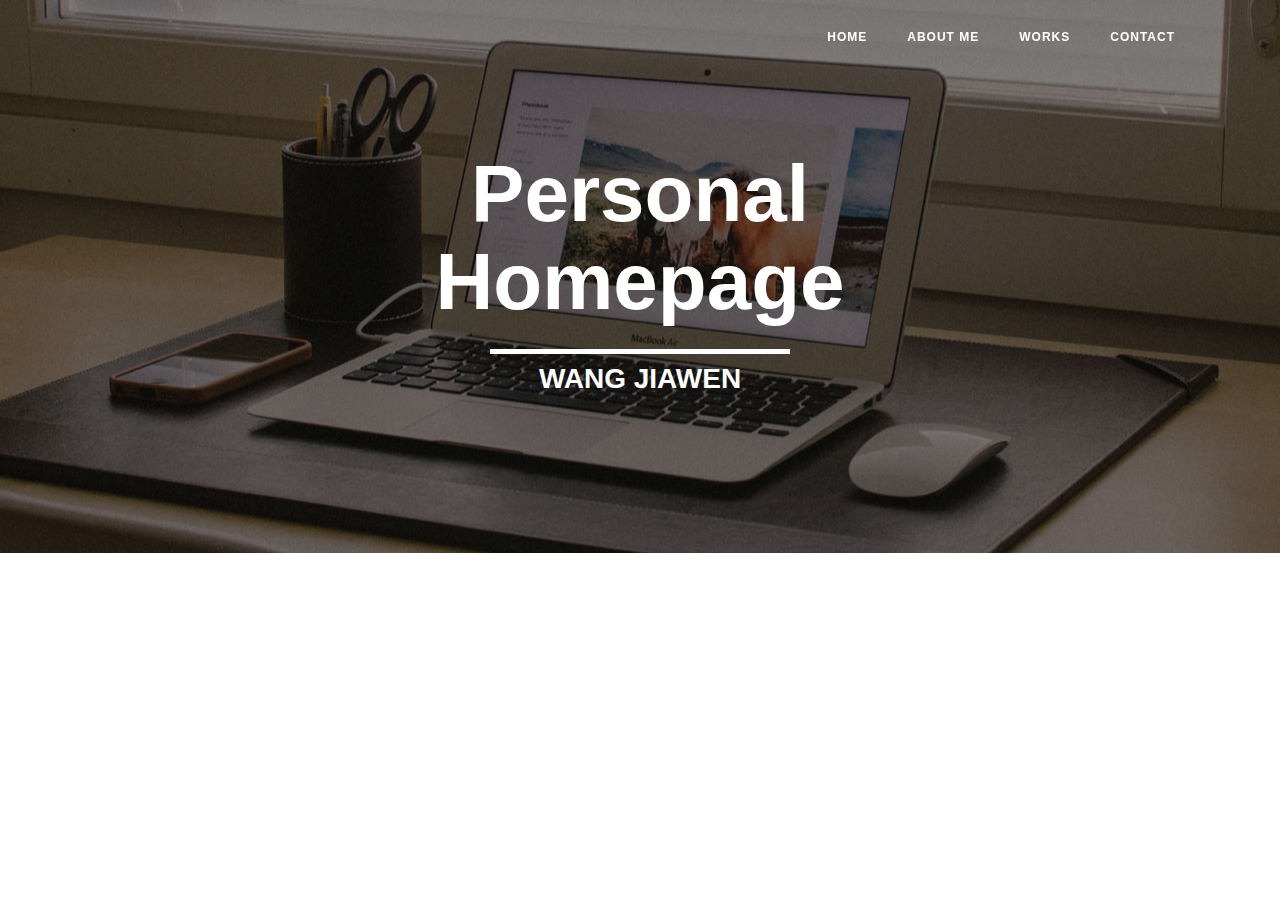
<file: index.html>
<!DOCTYPE html>
<html>

<head>

    <title>HOMEPAGE</title>

    <link href="css/bootstrap.css" rel="stylesheet">
    <link href="css/clean-blog.min.css" rel="stylesheet">

</head>

<body>
    <nav class="navbar fixed-top navbar-toggleable-md navbar-light" id="mainNav">
        <div class="container">
        
           
            <div class="collapse navbar-collapse" id="navbarResponsive">
                <ul class="navbar-nav ml-auto">
                    <li class="nav-item">
                        <a class="nav-link page-scroll" href="index.html">Home</a>
                    </li>
                    <li class="nav-item">
                        <a class="nav-link page-scroll" href="about me.html">About Me</a>
                    </li>
                    <li class="nav-item">
                        <a class="nav-link page-scroll" href="works.html">Works</a>
                    </li>
                    <li class="nav-item">
                        <a class="nav-link page-scroll" href="contact.html">Contact</a>
                    </li>
                </ul>
            </div>
        </div>
    </nav>

    <header class="intro-header" style="background-image: url('img/home-bg.jpg')" >
        <div class="container">
            <div class="row">
                <div class="col-lg-8 offset-lg-2 col-md-10 offset-md-1">
                    <div class="site-heading">
                        <h1>Personal Homepage</h1>
                        <img src="img/1.jpg" width="300" height="5">
                        <h3>WANG JIAWEN</h3>
        
                    </div>
                </div>
            </div>
        </div>
    </header>

  

</body>

</html>
</file>
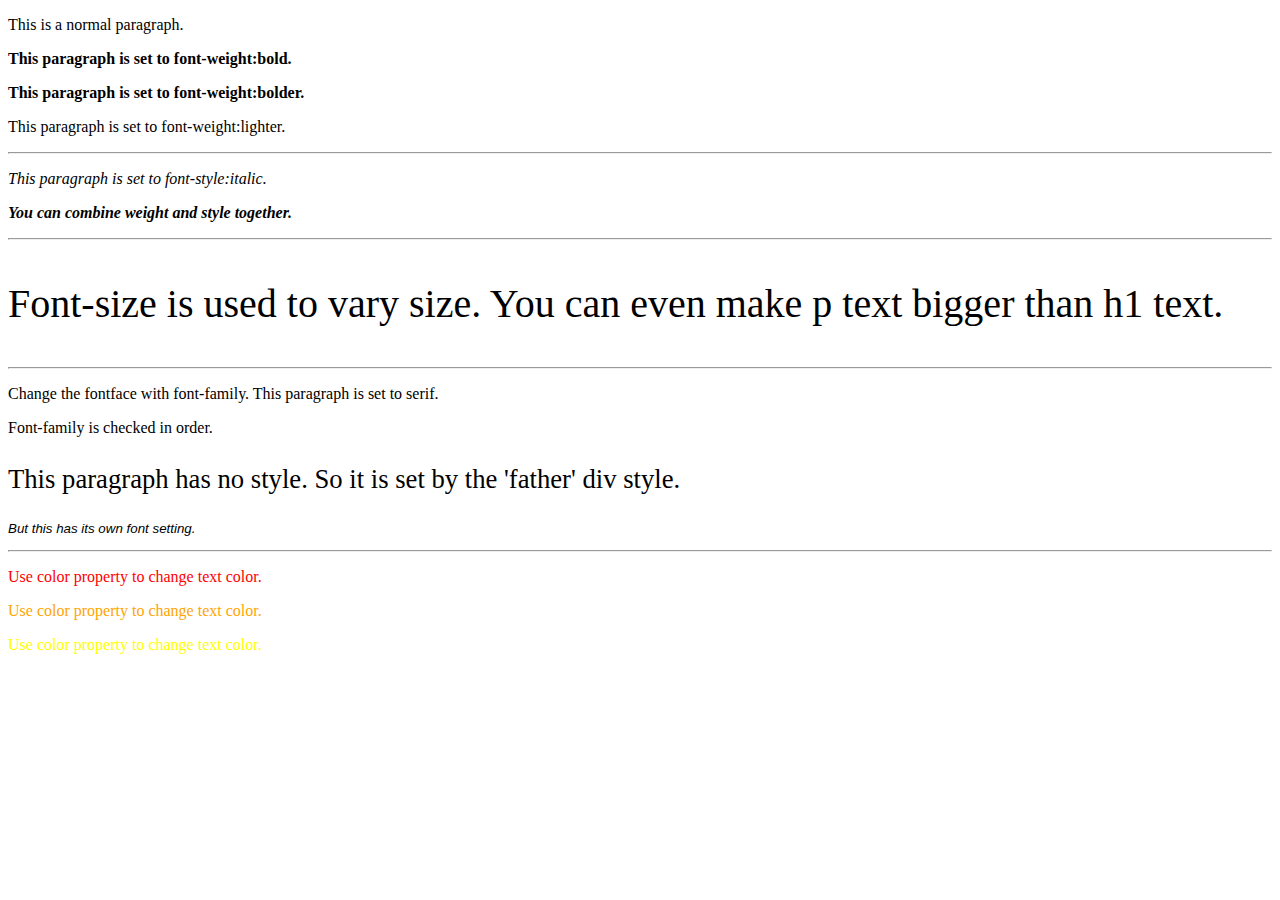
<file: 2-4 font_style.html>
<!DOCTYPE html>
<html>
<head>
	<title>Font style</title>
</head>
<body>
	<p>This is a normal paragraph.</p>
	<p style="font-weight: bold;">This paragraph is set to font-weight:bold.</p>
	<p style="font-weight: bolder;">This paragraph is set to font-weight:bolder.</p>
	<p style="font-weight: lighter;">This paragraph is set to font-weight:lighter.</p>
	<hr/>

	<p style="font-style: italic;">This paragraph is set to font-style:italic.</p>
	<p style="font-style: italic; font-weight: bold;">You can combine weight and style together.</p>
	<hr/>

	<p style="font-size: 30pt;">Font-size is used to vary size. You can even make  p text bigger than h1 text.</p>
	<hr/>

	<p style="font-family: serif;">Change the fontface with font-family. This paragraph is set to serif.</p>
	<p style="font-family: 'times new roman', arial, 'halvetica', sans-serif;">Font-family is checked in order.</p>
	<div style="font-family: serif; font-size: 20pt;">
		<p>This paragraph has no style. So it is set by the 'father' div style.</p>
		<p style="font-family: arial; font-size: 10pt; font-style: italic;">But this has its own font setting.</p>
	</div>
	<hr/>

	<p style="color: red;">Use color property to change text color.</p>
	<p style="color: orange;">Use color property to change text color.</p>
	<p style="color: yellow;">Use color property to change text color.</p>
</body>
</html>
</file>
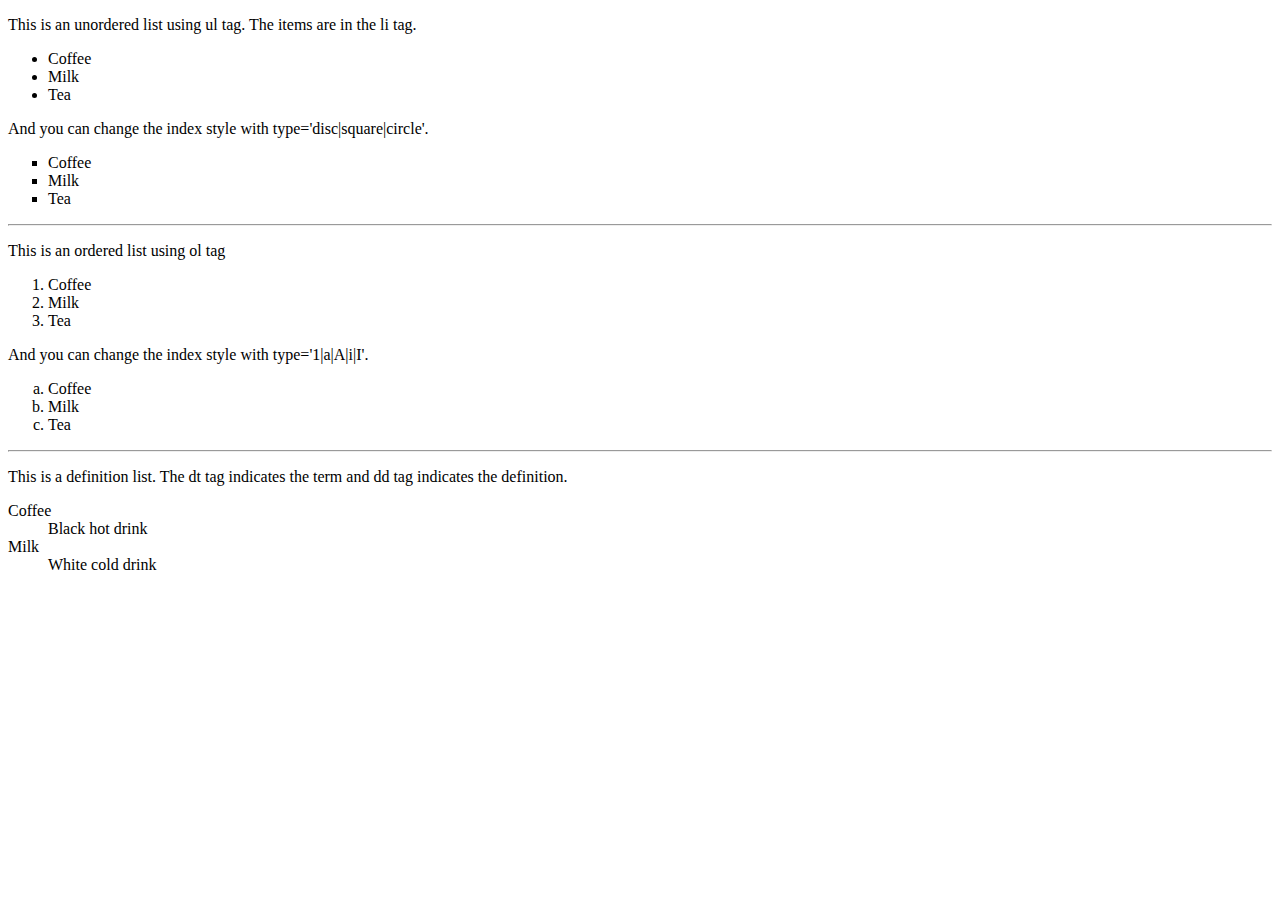
<file: 2-6 list.html>
<!DOCTYPE html>
<html>
<head>
	<title>List</title>
</head>
<body>
	<div>
		<p>This is an unordered list using ul tag. The items are in the li tag.</p>
		<ul>
			<li>Coffee</li>
			<li>Milk</li>
			<li>Tea</li>
		</ul>
		<p>And you can change the index style with type='disc|square|circle'.</p>
		<ul type="square">
			<li>Coffee</li>
			<li>Milk</li>
			<li>Tea</li>
		</ul>
	</div>
	<hr/>

	<div>
		<p>This is an ordered list using ol tag</p>
		<ol>
			<li>Coffee</li>
			<li>Milk</li>
			<li>Tea</li>
		</ol>
		<p>And you can change the index style with type='1|a|A|i|I'.</p>
		<ol type="a">
			<li>Coffee</li>
			<li>Milk</li>
			<li>Tea</li>
		</ol>
	</div>
	<hr/>

	<div>
		<p>This is a definition list. The dt tag indicates the term and dd tag indicates the definition.</p>
		<dl>
			<dt>Coffee</dt>
  			<dd>Black hot drink</dd>
  			<dt>Milk</dt>
  			<dd>White cold drink</dd>
		</dl>
	</div>
	
</body>
</html>
</file>
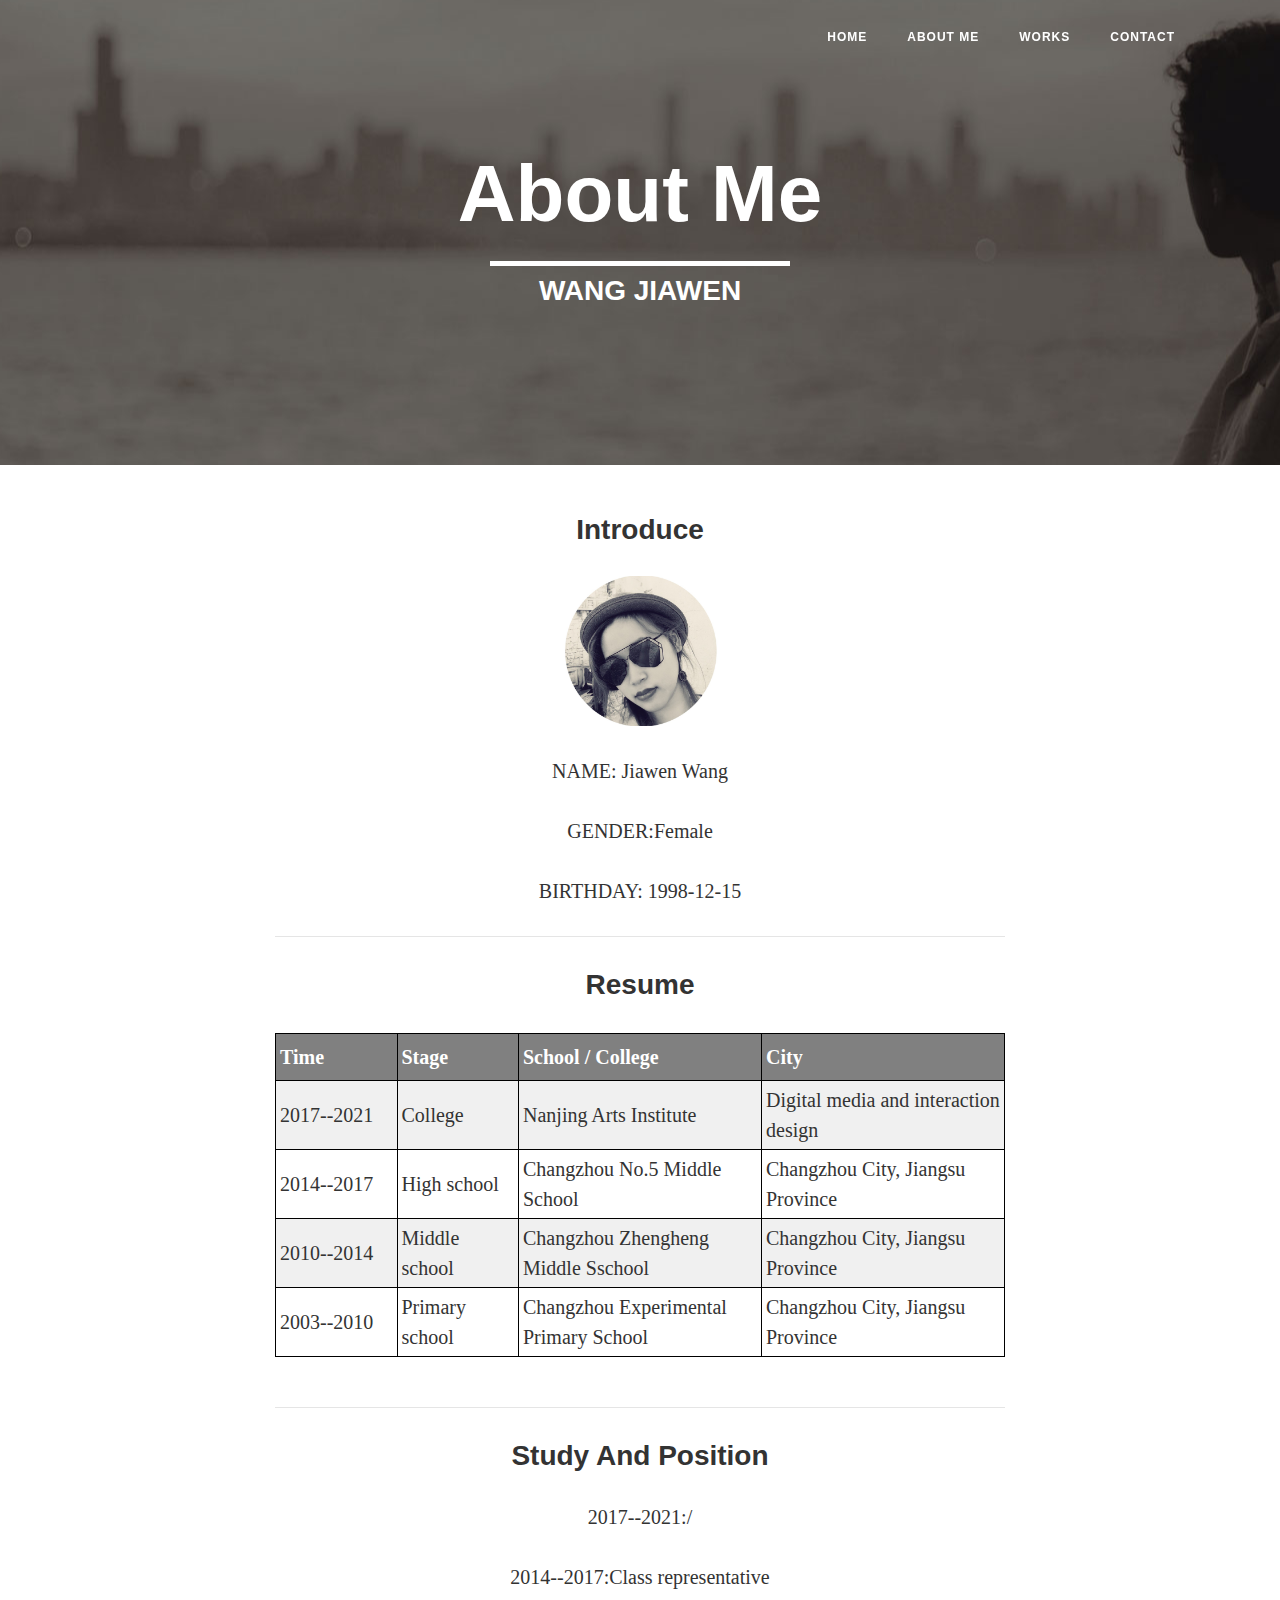
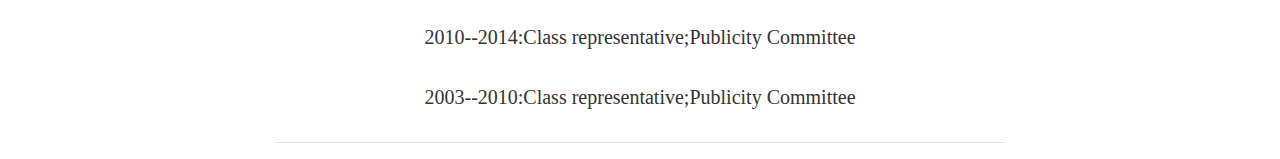
<file: about me.html>
<!DOCTYPE html>
<html>

<head>
    <title>ABOUT ME</title>

    <link href="css/bootstrap.css" rel="stylesheet">
    <link href="css/clean-blog.min.css" rel="stylesheet">
    <style type="text/css">
       
        table, th, td{
            border:1px solid black; 
            border-collapse: collapse;
            padding: 3pt;
        }
        th{
            background-color: gray;
            color: white;
            height: 35pt;
        }
        td{
            height: 25pt;
        }
        tr.even{
            background-color: rgb(240,240,240);
        }
        tr.uncertain{
            text-align: right;
            color: #ff0000;
            border: 3px solid #ff0000;
            vertical-align: baseline;
        }

    </style>
</head>

<body>
    <nav class="navbar fixed-top navbar-toggleable-md navbar-light" id="mainNav">
        <div class="container">
           
           
            <div class="collapse navbar-collapse" id="navbarResponsive">
                <ul class="navbar-nav ml-auto">
                    <li class="nav-item">
                        <a class="nav-link page-scroll" href="index.html">Home</a>
                    </li>
                    <li class="nav-item">
                        <a class="nav-link page-scroll" href="about me.html">About Me</a>
                    </li>
                    <li class="nav-item">
                        <a class="nav-link page-scroll" href="works.html">Works</a>
                    </li>
                    <li class="nav-item">
                        <a class="nav-link page-scroll" href="contact.html">Contact</a>
                    </li>
                </ul>
            </div>
        </div>
    </nav>

    <header class="intro-header" style="background-image: url('img/about-bg.jpg')" >
        <div class="container">
            <div class="row">
                <div class="col-lg-8 offset-lg-2 col-md-10 offset-md-1">
                    <div class="site-heading">
                        <h1>About Me</h1>
                        <img src="img/1.jpg" width="300" height="5">
                        <h3>WANG JIAWEN</h3>
        
                    </div>
                </div>
            </div>
        </div>
    </header>
    <div class="container">
        <div class="row">
            <div class="col-lg-8 offset-lg-2 col-md-10 offset-md-1">
                
                    <h3 style="text-align:center">Introduce</h3>
                    <p style="text-align:center"><img height="150" src="./img/2.jpg"></p>
                    <p style="text-align:center">NAME: Jiawen Wang</p> 
                    <p style="text-align:center">GENDER:Female
                    </p> 
                    <p style="text-align:center">BIRTHDAY: 1998-12-15 </p>

                    <hr> 
                    <hr style="opacity: 0">
                    <h3 style="text-align:center">Resume</h3>
                    <hr style="opacity: 0">
                    <table style="width:100%;">
    <tbody><tr>
            <th style="width: 15%;">Time</th>
            <th style="width:15%;">Stage</th>
            <th style="width:30%;">School / College</th>
            <th style="width:30%;">City</th>
        </tr>
        <tr class='even'>
            <td>2017--2021</td>
            <td>College</td>
            <td>Nanjing Arts Institute</td>
            <td>Digital media and interaction design</td>
        </tr>
        <tr>
            <td>2014--2017</td>
            <td>High school</td>
            <td>Changzhou No.5 Middle School</td>
            <td>Changzhou City, Jiangsu Province</td>
        </tr>
        <tr class='even'>
            <td>2010--2014</td>
            <td>Middle school</td>
            <td>Changzhou Zhengheng Middle Sschool</td>
            <td>Changzhou City, Jiangsu Province</td>
        </tr>
        <tr>
            <td>2003--2010</td>
            <td>Primary school</td>
            <td>Changzhou Experimental Primary School</td>
            <td>Changzhou City, Jiangsu Province</td>
        </tr>
    </tbody></table>
    <hr style="opacity: 0">
    <hr style="opacity: 0">
    <hr>
    <hr style="opacity: 0">
    <h3 style="text-align:center">Study And Position</h3>
    <p style="text-align:center">2017--2021:/</p>
    <p style="text-align:center">2014--2017:Class representative</p>
    <p style="text-align:center"> 2010--2014:Class representative;Publicity Committee</p>
    <p style="text-align:center"> 2003--2010:Class representative;Publicity Committee</p>

    <hr>
            </div>
        </div>
    </div>


  

</body>

</html>
</file>
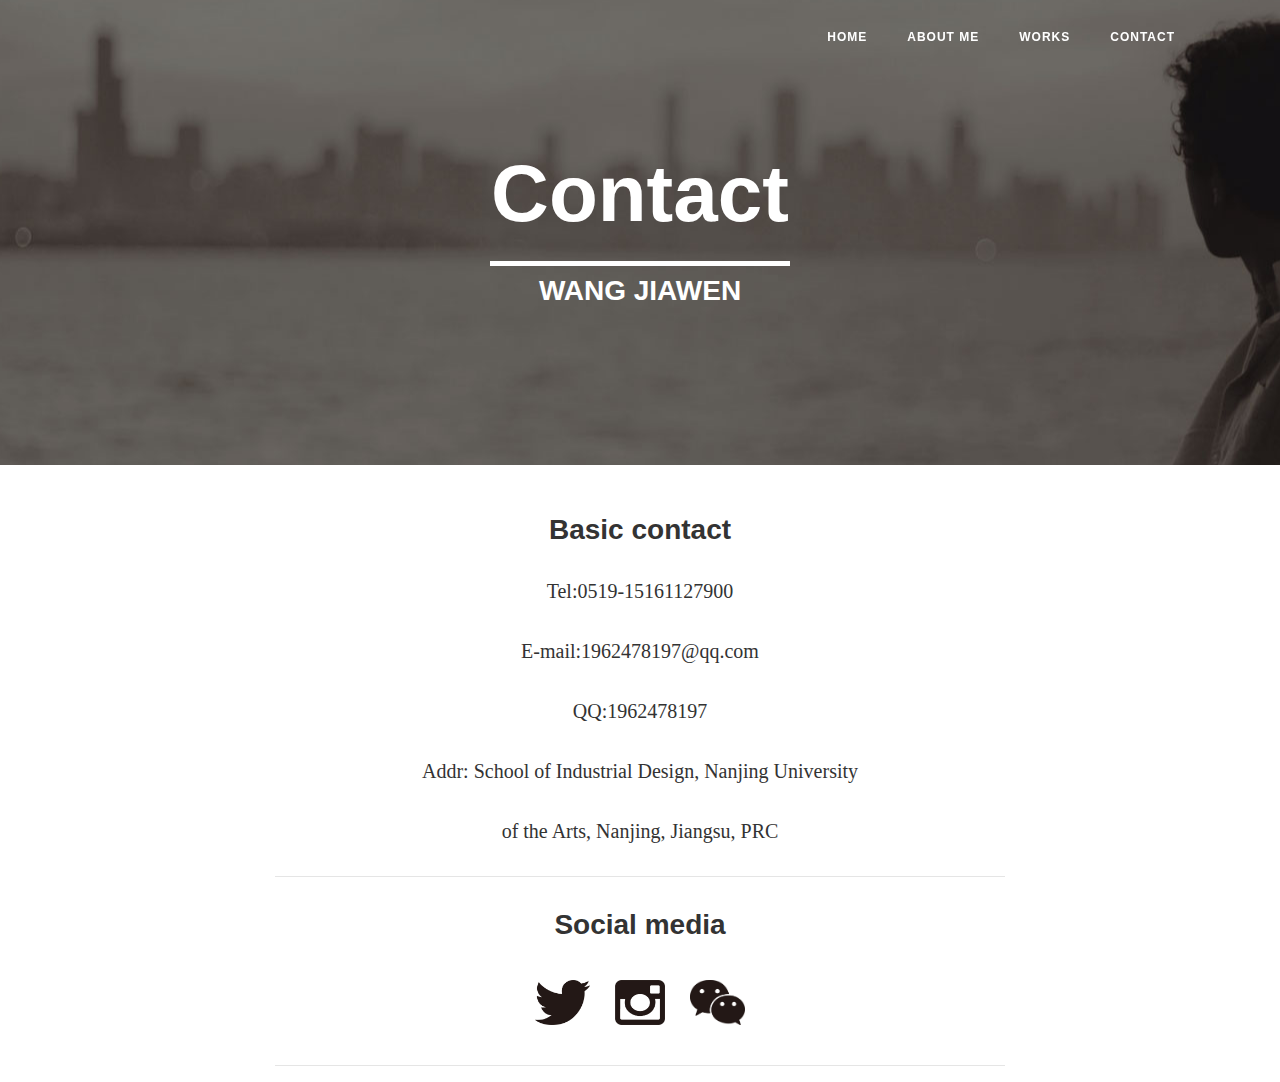
<file: contact.html>
<!DOCTYPE html>
<html>

<head>

    <title>CONTACT</title>

    <link href="css/bootstrap.css" rel="stylesheet">
    <link href="css/clean-blog.min.css" rel="stylesheet">
    <style type="text/css">
        img{margin: 10px

        }
        </style>

</head>

<body>
    <nav class="navbar fixed-top navbar-toggleable-md navbar-light" id="mainNav">
        <div class="container"> 
            <div class="collapse navbar-collapse" id="navbarResponsive">
                <ul class="navbar-nav ml-auto">
                    <li class="nav-item">
                        <a class="nav-link page-scroll" href="index.html">Home</a>
                    </li>
                    <li class="nav-item">
                        <a class="nav-link page-scroll" href="about me.html">About Me</a>
                    </li>
                    <li class="nav-item">
                        <a class="nav-link page-scroll" href="works.html">Works</a>
                    </li>
                    <li class="nav-item">
                        <a class="nav-link page-scroll" href="contact.html">Contact</a>
                    </li>
                </ul>
            </div>
        </div>
    </nav>

    <header class="intro-header" style="background-image: url('img/about-bg.jpg')" >
        <div class="container">
            <div class="row">
                <div class="col-lg-8 offset-lg-2 col-md-10 offset-md-1">
                    <div class="site-heading">
                        <h1>Contact</h1>
                        <img src="img/1.jpg" width="300" height="5">
                        <h3>WANG JIAWEN</h3>
        
                    </div>
                </div>
            </div>
        </div>
    </header>
    <div class="container">
        <div class="row">
            <div class="col-lg-8 offset-lg-2 col-md-10 offset-md-1">
                
<h3 style="text-align:center">Basic contact</h3>
<p style="text-align:center">Tel:0519-15161127900</p>
    <p style="text-align:center">E-mail:1962478197@qq.com</p>
    <p style="text-align:center"> QQ:1962478197</p>
    <p style="text-align:center"> Addr: School of Industrial Design, Nanjing University </p>
    <p style="text-align:center">of the Arts, Nanjing, Jiangsu, PRC</p>
    <hr>
    <hr style="opacity: 0">
   <h3 style="text-align:center">Social media</h3> 
     <p style="text-align:center"><img src="img/3.jpg" width="55" height="45">
    <img src="img/4.jpg" width="50" height="45">
    <img src="img/5.jpg" width="55" height="45"></p>
    <hr>
            </div>
        </div>
    </div>
   


  

</body>

</html>
</file>
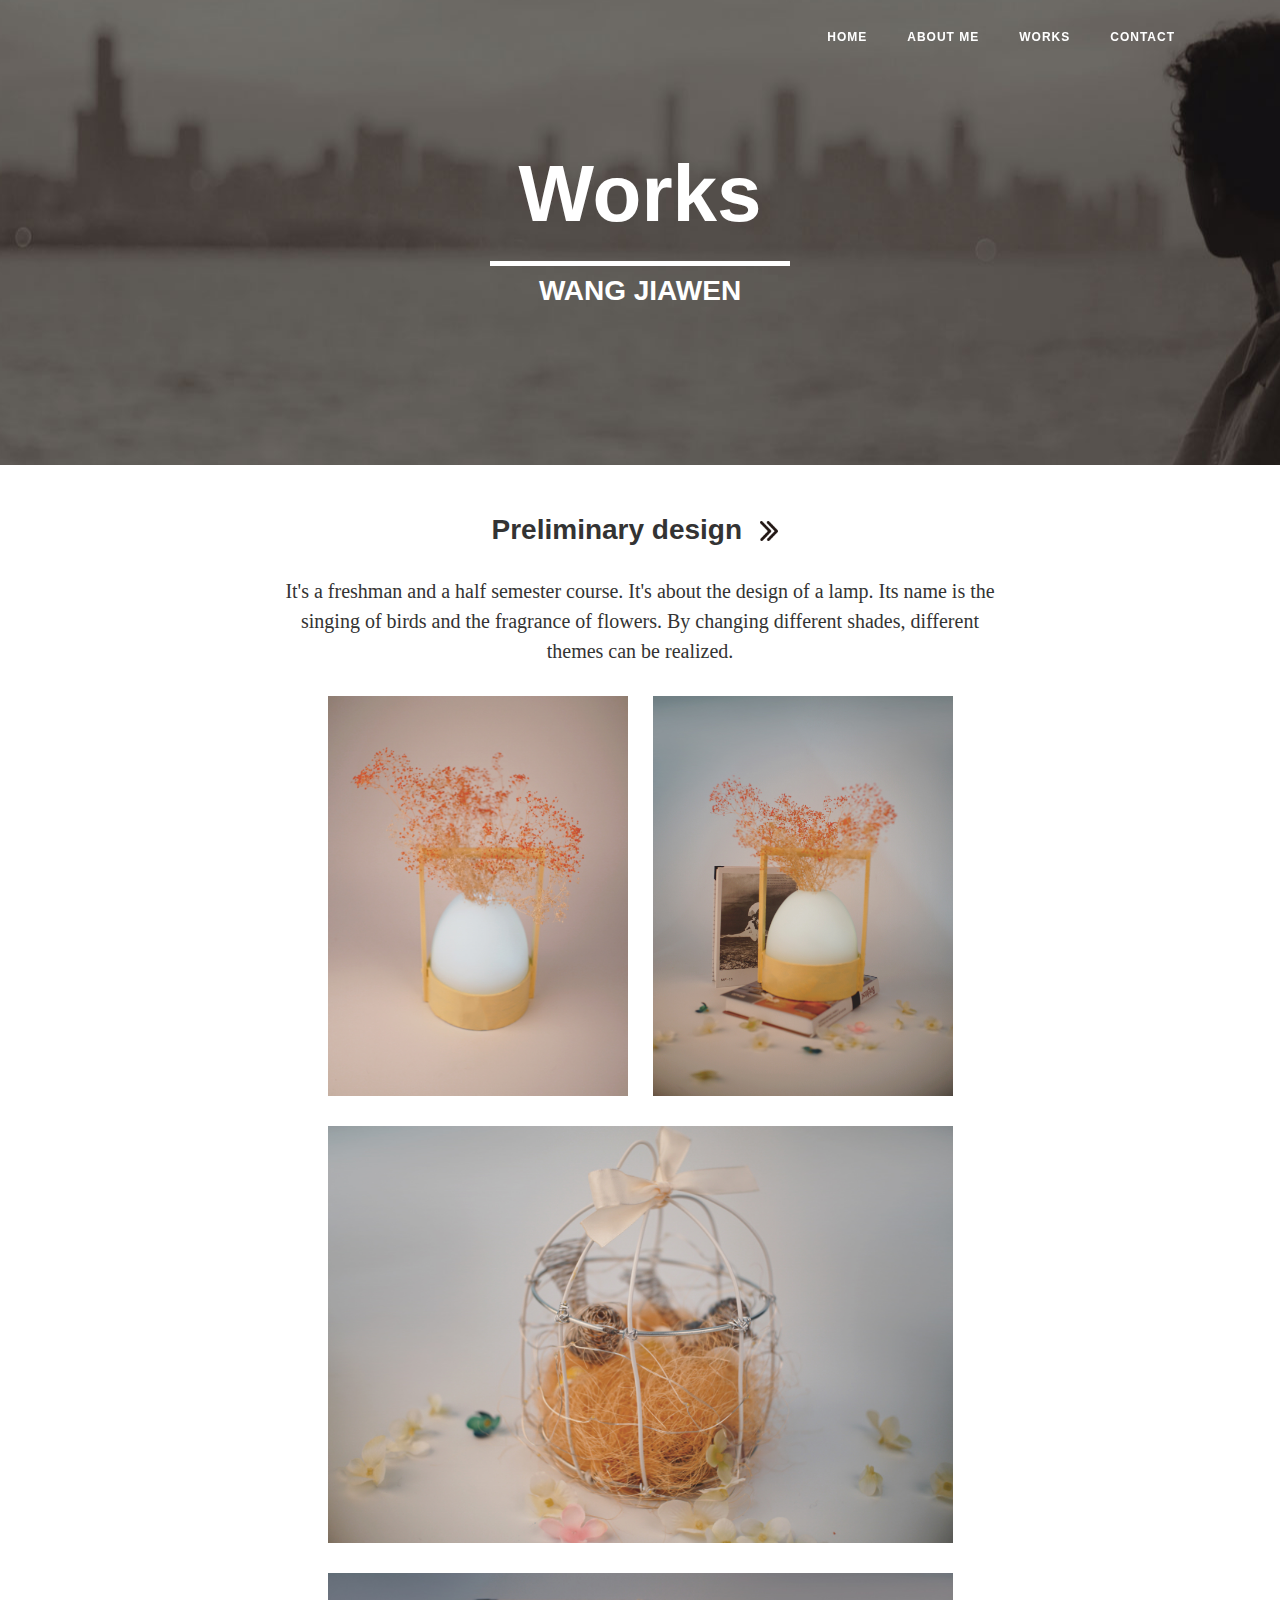
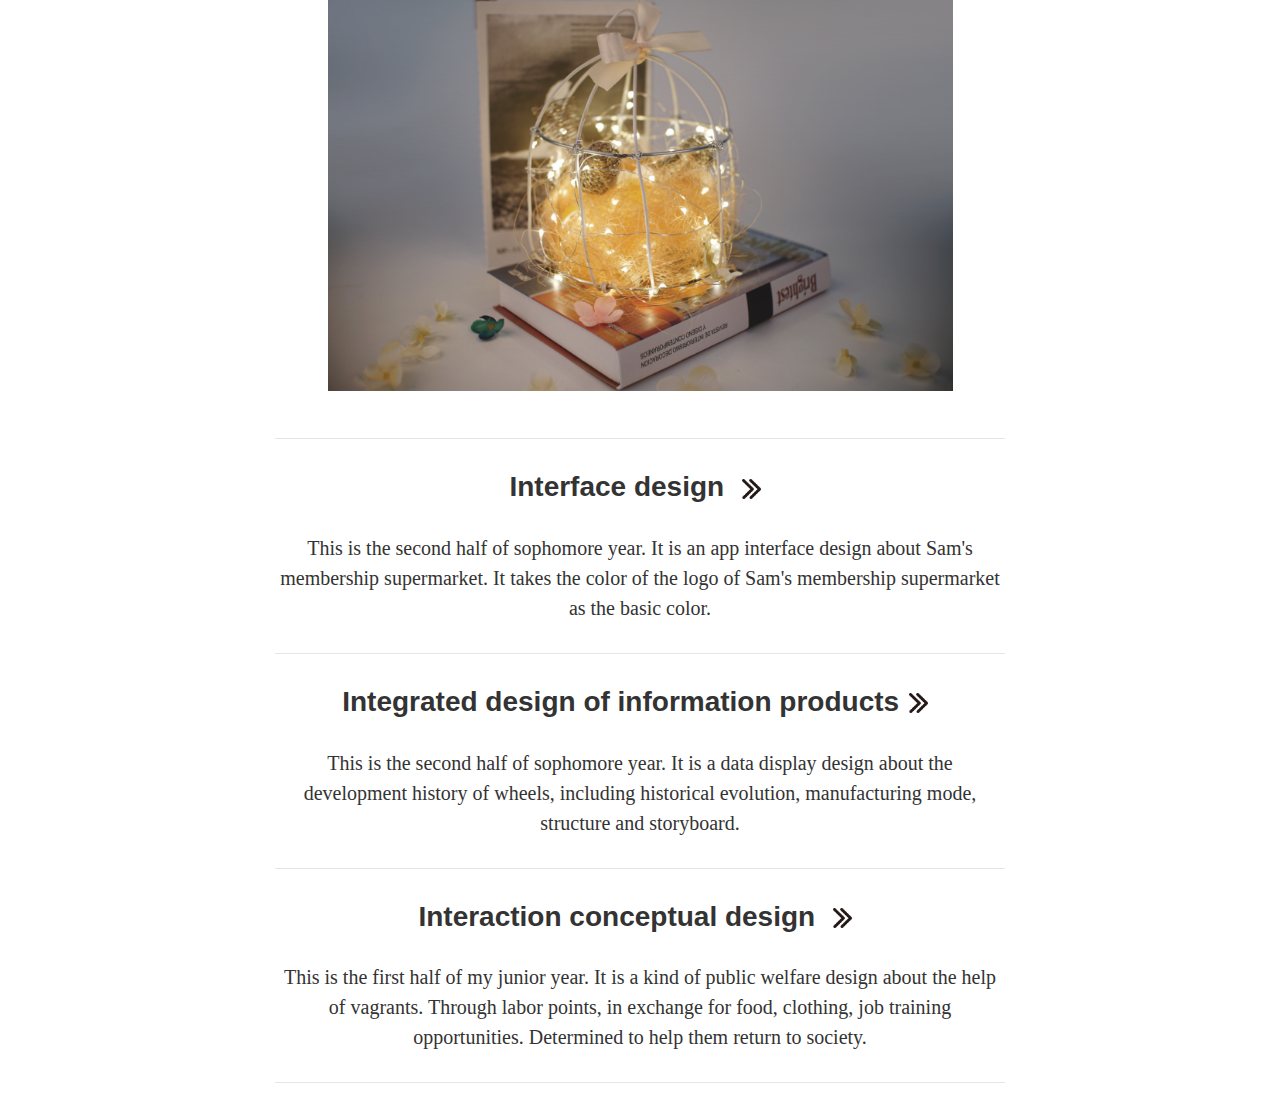
<file: works.html>
<!DOCTYPE html>
<html>

<head>

    <title>WORKS</title>

    <link href="css/bootstrap.css" rel="stylesheet">
    <link href="css/clean-blog.min.css" rel="stylesheet">
    <style type="text/css">
        img{margin:0 10px

        }
        </style>

</head>

<body>
    <nav class="navbar fixed-top navbar-toggleable-md navbar-light" id="mainNav">
        <div class="container">
           
           
            <div class="collapse navbar-collapse" id="navbarResponsive">
                <ul class="navbar-nav ml-auto">
                    <li class="nav-item">
                        <a class="nav-link page-scroll" href="index.html">Home</a>
                    </li>
                    <li class="nav-item">
                        <a class="nav-link page-scroll" href="about me.html">About Me</a>
                    </li>
                    <li class="nav-item">
                        <a class="nav-link page-scroll" href="works.html">Works</a>
                    </li>
                    <li class="nav-item">
                        <a class="nav-link page-scroll" href="contact.html">Contact</a>
                    </li>
                </ul>
            </div>
        </div>
    </nav>

    <header class="intro-header" style="background-image: url('img/about-bg.jpg')" >
        <div class="container">
            <div class="row">
                <div class="col-lg-8 offset-lg-2 col-md-10 offset-md-1">
                    <div class="site-heading">
                        <h1>Works</h1>
                        <img src="img/1.jpg" width="300" height="5">
                        <h3>WANG JIAWEN</h3>
        
                    </div>
                </div>
            </div>
        </div>
    </header>
    <div class="container">
        <div class="row">
            <div class="col-lg-8 offset-lg-2 col-md-10 offset-md-1">
                <div id="Preliminary design" class="index_contener" style="display: block;"> 
                 <h3 style="text-align:center"><a href="./works.html">Preliminary design <img height="20" src="./img/1.png"></a></h3>
                </div>

                 <p style="text-align:center">It's a freshman and a half semester course. It's about the design of a lamp. Its name is the singing of birds and the fragrance of flowers. By changing different shades, different themes can be realized.</p>
                 <p style="text-align:center"><img height="400" width="300" src="./img/13.jpg">
                 <img height="400" width="300" src="./img/6.jpg"></p>
                 <p style="text-align:center"><img width="625" src="./img/12.jpg"></p>
                <p style="text-align:center"><img width="625" src="./img/7.jpg"></p>
                <hr style="opacity: 0">
                <hr>
                <hr style="opacity: 0">

                <div id="Interface design" class="index_contener" style="display: block;"> 
                  <h3 style="text-align:center"><a href="./works1.html">Interface design <img height="20" src="./img/2.png"></a></h3>
                 <p style="text-align:center">This is the second half of sophomore year. It is an app interface design about Sam's membership supermarket. It takes the color of the logo of Sam's membership supermarket as the basic color.</p>  
                 <hr>
                 <hr style="opacity: 0">

                  <div id="Integrated design of information products" class="index_contener" style="display: block;">
                 <h3 style="text-align:center"><a href="./works2.html">Integrated design of information products<img height="20" src="./img/3.png"></a></h3>
                 <p style="text-align:center">This is the second half of sophomore year. It is a data display design about the development history of wheels, including historical evolution, manufacturing mode, structure and storyboard.</p>  
                 <hr>
                 <hr style="opacity: 0">

                 <div id="IInteraction conceptual design" class="index_contener" style="display: block;">
                  <h3 style="text-align:center"><a href="./works3.html">Interaction conceptual design <img height="20" src="./img/4.png"></a></h3>
                  <p style="text-align:center">This is the first half of my junior year. It is a kind of public welfare design about the help of vagrants. Through labor points, in exchange for food, clothing, job training opportunities. Determined to help them return to society.</p>
                  <hr>

            </div>
        </div>
    </div>


  

</body>

</html>
</file>
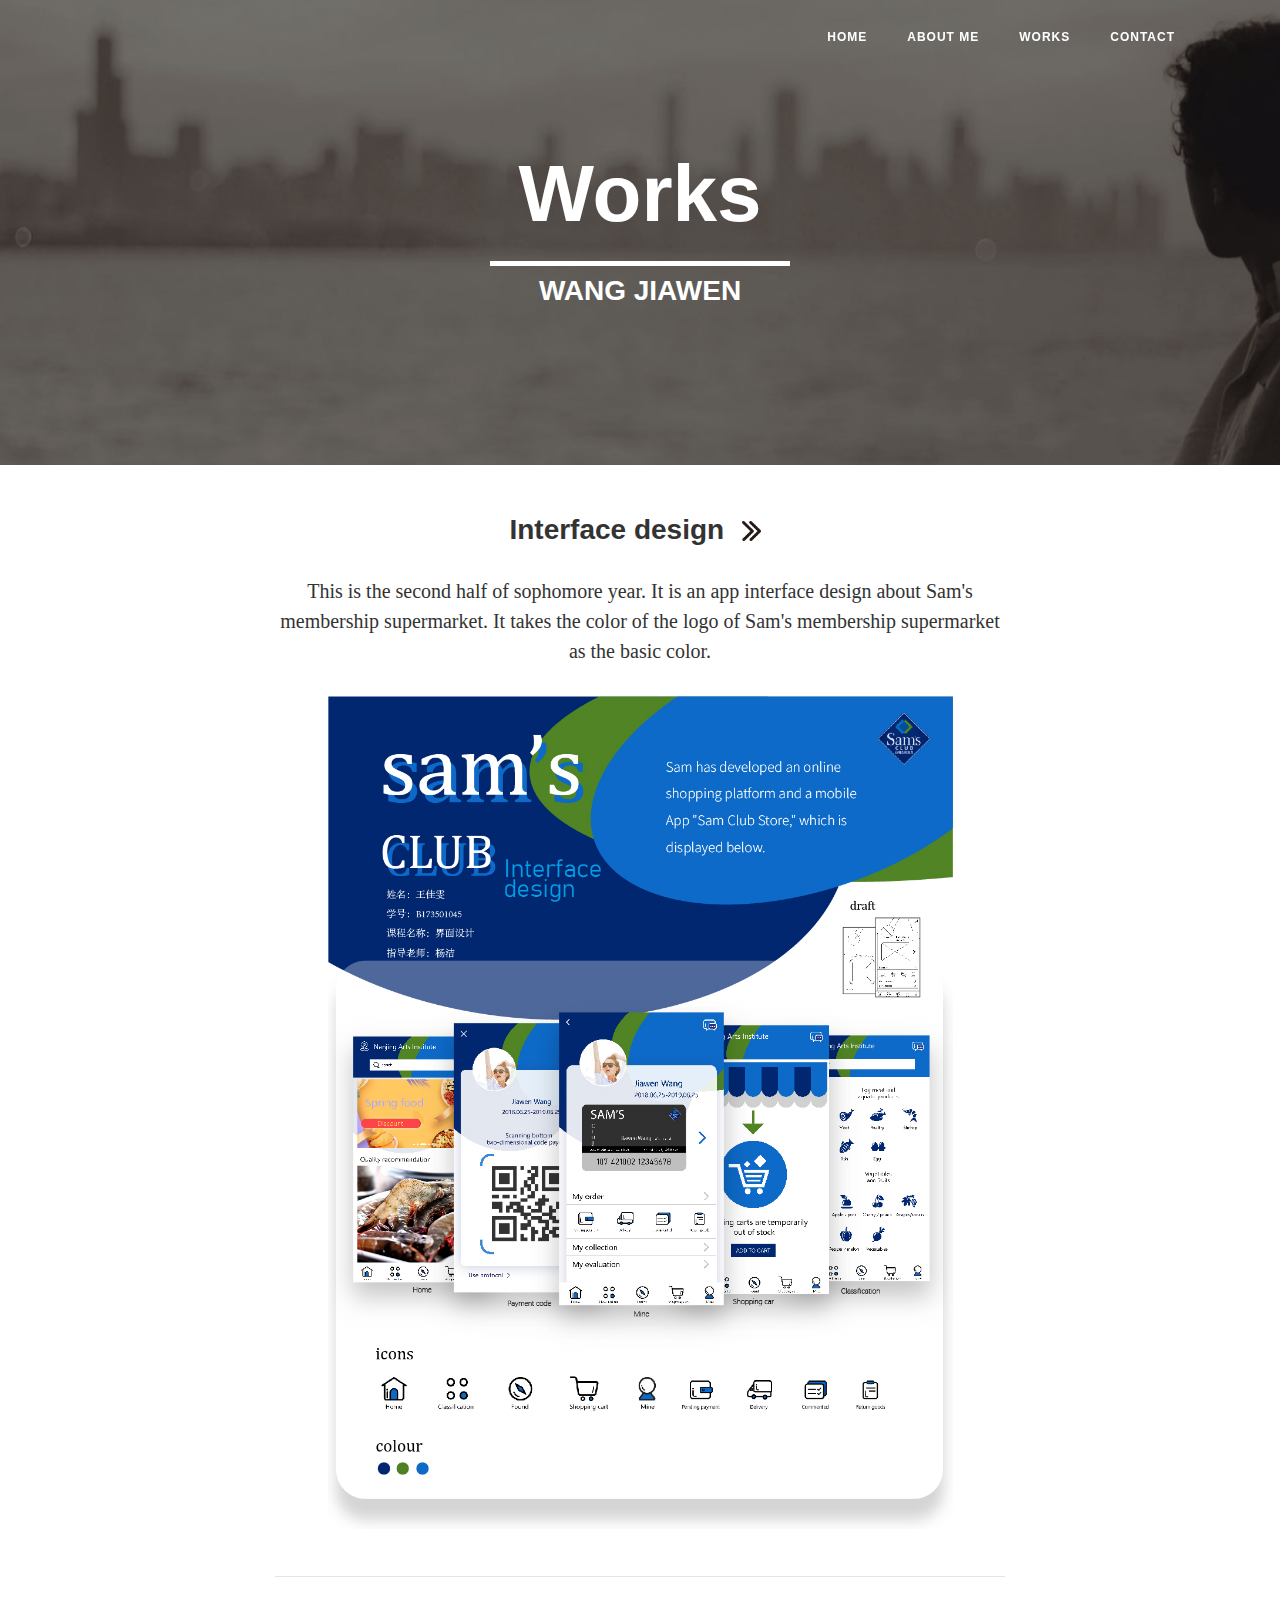
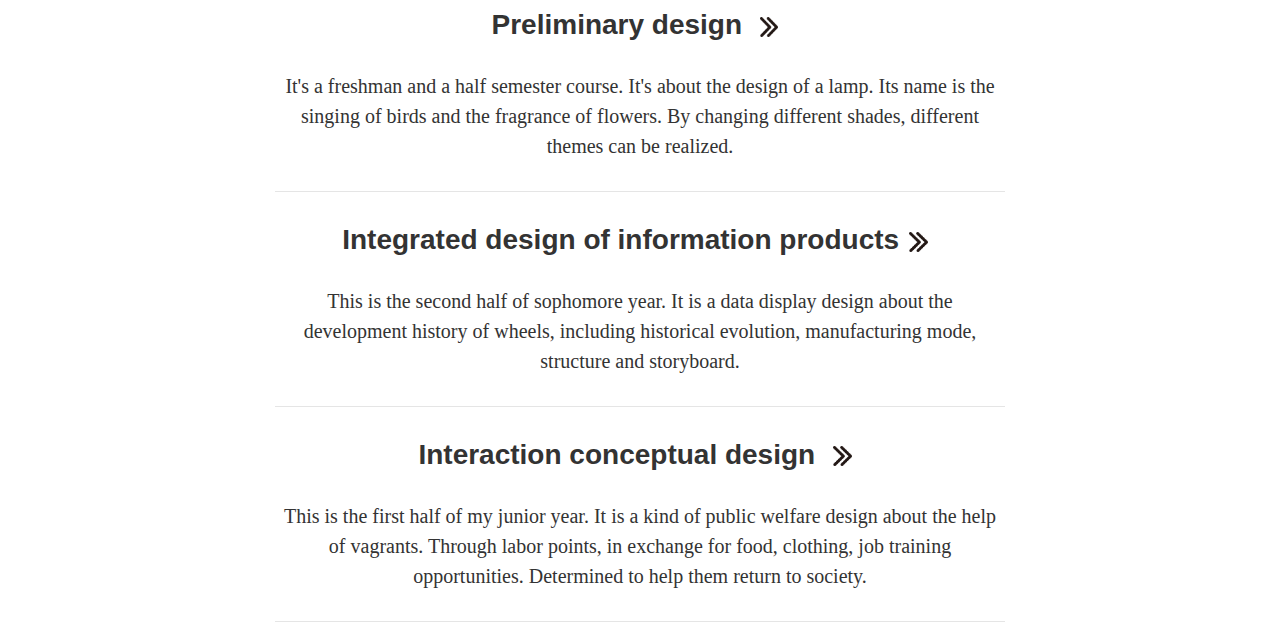
<file: works1.html>
<!DOCTYPE html>
<html>

<head>

    <title>WORKS</title>

    <link href="css/bootstrap.css" rel="stylesheet">
    <link href="css/clean-blog.min.css" rel="stylesheet">
    <style type="text/css">
        img{margin:0 10px

        }
        </style>

</head>

<body>
    <nav class="navbar fixed-top navbar-toggleable-md navbar-light" id="mainNav">
        <div class="container">
           
           
            <div class="collapse navbar-collapse" id="navbarResponsive">
                <ul class="navbar-nav ml-auto">
                    <li class="nav-item">
                        <a class="nav-link page-scroll" href="index.html">Home</a>
                    </li>
                    <li class="nav-item">
                        <a class="nav-link page-scroll" href="about me.html">About Me</a>
                    </li>
                    <li class="nav-item">
                        <a class="nav-link page-scroll" href="works.html">Works</a>
                    </li>
                    <li class="nav-item">
                        <a class="nav-link page-scroll" href="contact.html">Contact</a>
                    </li>
                </ul>
            </div>
        </div>
    </nav>

    <header class="intro-header" style="background-image: url('img/about-bg.jpg')" >
        <div class="container">
            <div class="row">
                <div class="col-lg-8 offset-lg-2 col-md-10 offset-md-1">
                    <div class="site-heading">
                        <h1>Works</h1>
                        <img src="img/1.jpg" width="300" height="5">
                        <h3>WANG JIAWEN</h3>
        
                    </div>
                </div>
            </div>
        </div>
    </header>
    <div class="container">
        <div class="row">
            <div class="col-lg-8 offset-lg-2 col-md-10 offset-md-1">
           

            <div id="Interface design" class="index_contener" style="display: block;"> 
                  <h3 style="text-align:center"><a href="./works1.html">Interface design <img height="20" src="./img/2.png"></a></h3>
                 <p style="text-align:center">This is the second half of sophomore year. It is an app interface design about Sam's membership supermarket. It takes the color of the logo of Sam's membership supermarket as the basic color.</p>       
                 <p style="text-align:center"><img width="625" src="./img/9.jpg"></p>
                <hr style="opacity: 0">
                <hr>
                <hr style="opacity: 0">

                <div id="Preliminary design" class="index_contener" style="display: block;"> 
                 <h3 style="text-align:center"><a href="./works.html">Preliminary design <img height="20" src="./img/1.png"></a></h3>
                </div>

                 <p style="text-align:center">It's a freshman and a half semester course. It's about the design of a lamp. Its name is the singing of birds and the fragrance of flowers. By changing different shades, different themes can be realized.</p>

              
                 <hr>
                 <hr style="opacity: 0">

                   <div id="Integrated design of information products" class="index_contener" style="display: block;">
                 <h3 style="text-align:center"><a href="./works2.html">Integrated design of information products<img height="20" src="./img/3.png"></a></h3>
                 <p style="text-align:center">This is the second half of sophomore year. It is a data display design about the development history of wheels, including historical evolution, manufacturing mode, structure and storyboard.</p> 

                  
                 <hr>
                 <hr style="opacity: 0">

                 <div id="IInteraction conceptual design" class="index_contener" style="display: block;">
                  <h3 style="text-align:center"><a href="./works3.html">Interaction conceptual design <img height="20" src="./img/4.png"></a></h3>
                  <p style="text-align:center">This is the first half of my junior year. It is a kind of public welfare design about the help of vagrants. Through labor points, in exchange for food, clothing, job training opportunities. Determined to help them return to society.</p>
                  <hr>

            </div>
        </div>
    </div>


  

</body>

</html>
</file>
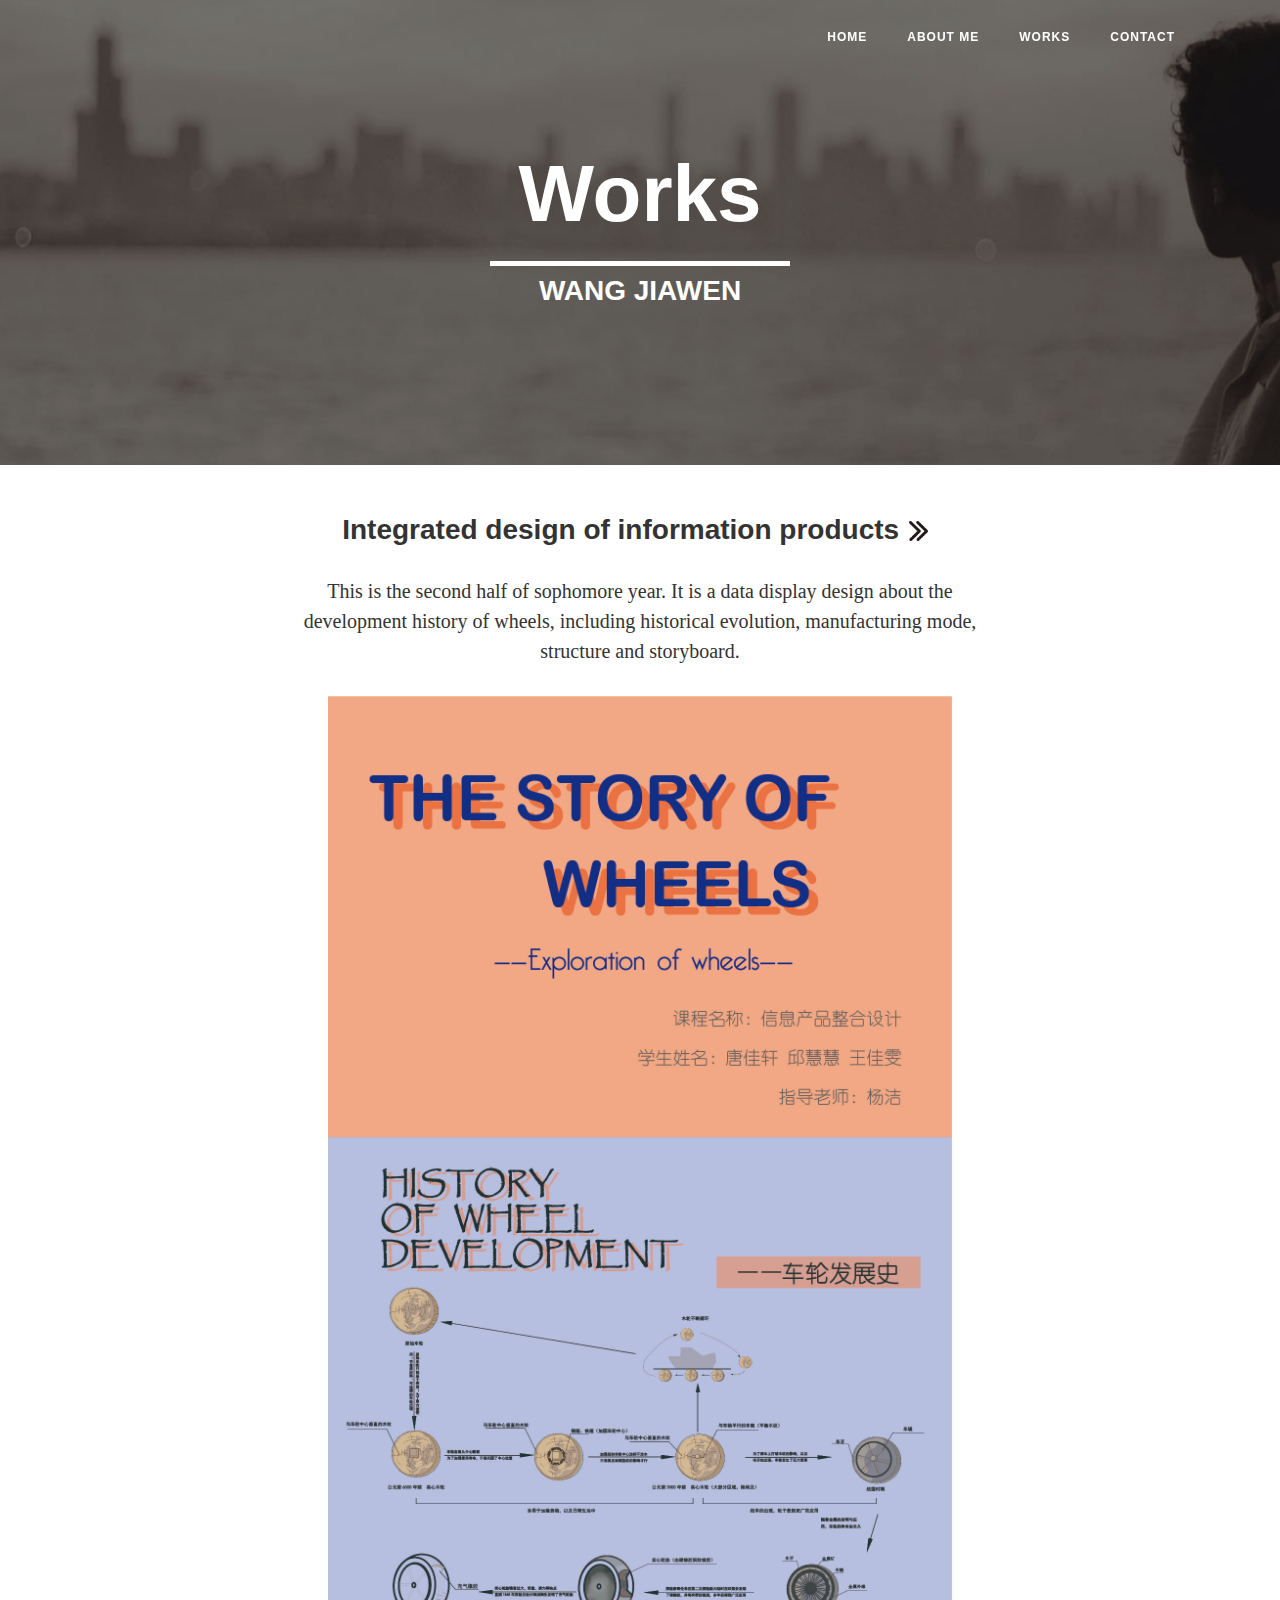
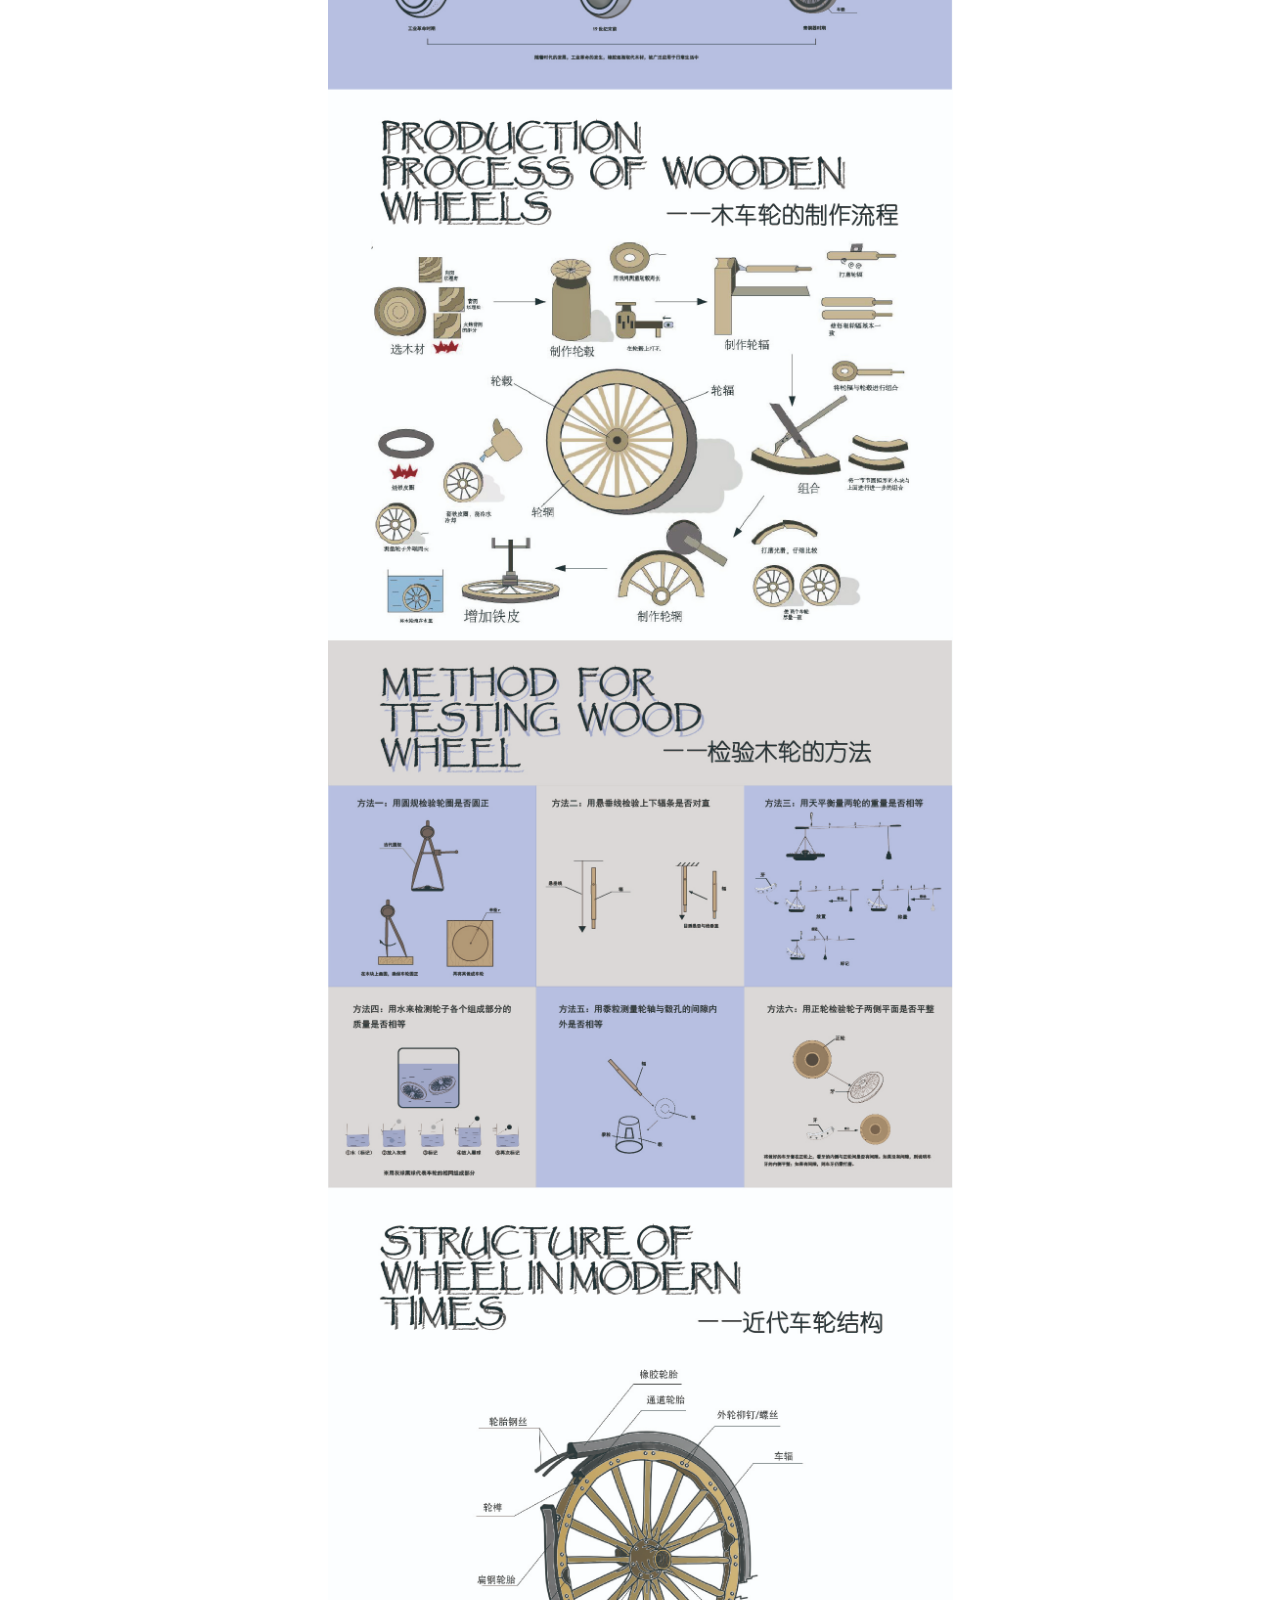
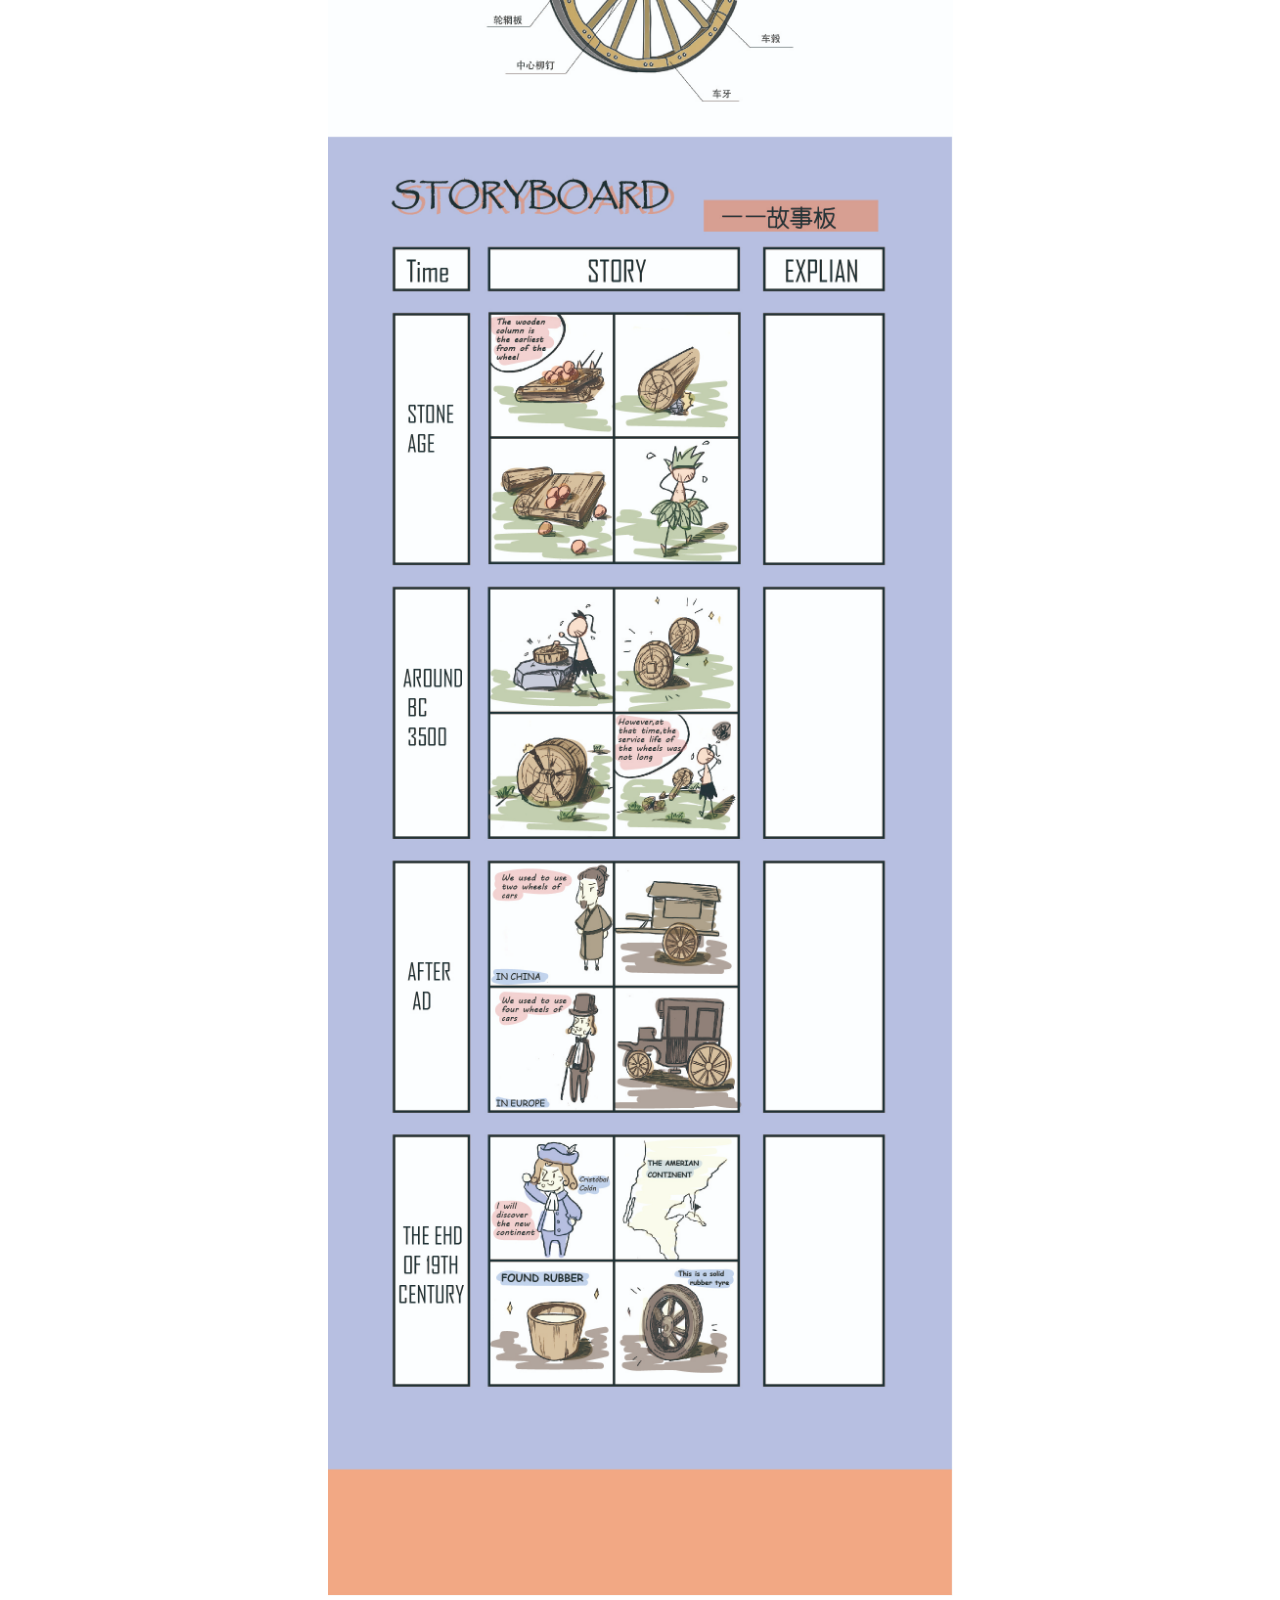
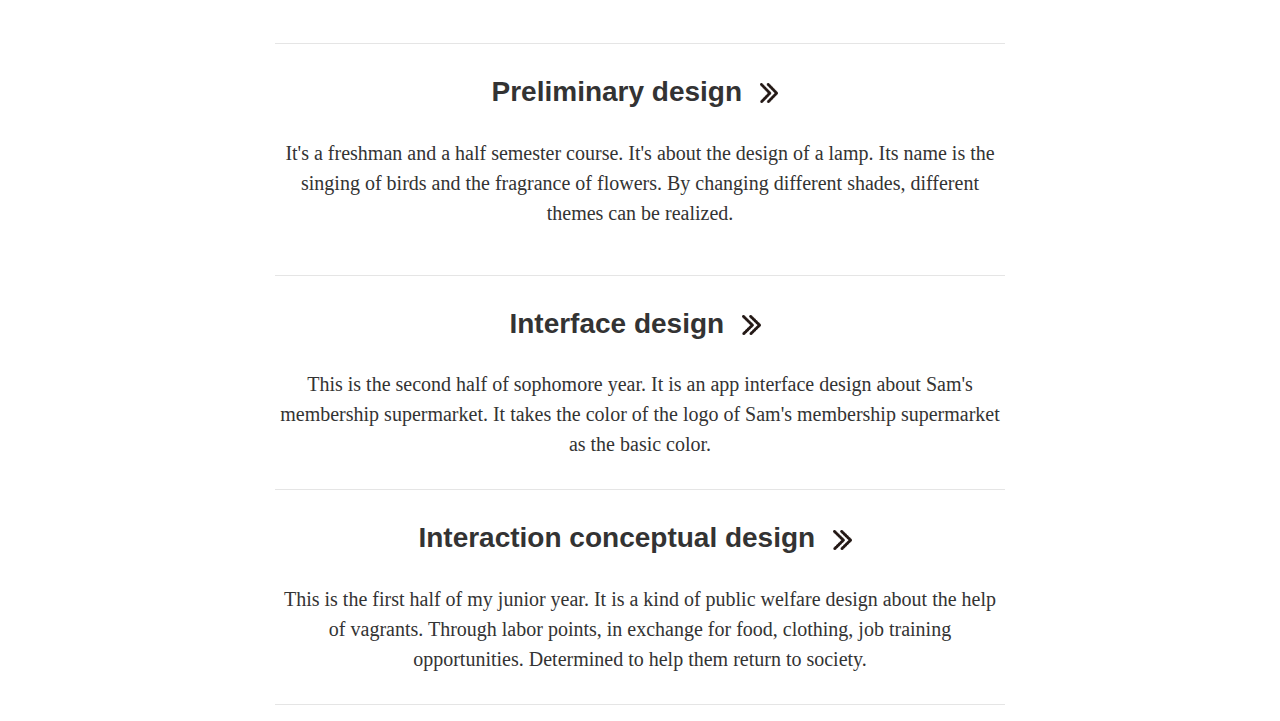
<file: works2.html>
<!DOCTYPE html>
<html>

<head>

    <title>WORKS</title>

    <link href="css/bootstrap.css" rel="stylesheet">
    <link href="css/clean-blog.min.css" rel="stylesheet">
    <style type="text/css">
        img{margin:0 10px

        }
        </style>

</head>

<body>
    <nav class="navbar fixed-top navbar-toggleable-md navbar-light" id="mainNav">
        <div class="container">
           
           
            <div class="collapse navbar-collapse" id="navbarResponsive">
                <ul class="navbar-nav ml-auto">
                    <li class="nav-item">
                        <a class="nav-link page-scroll" href="index.html">Home</a>
                    </li>
                    <li class="nav-item">
                        <a class="nav-link page-scroll" href="about me.html">About Me</a>
                    </li>
                    <li class="nav-item">
                        <a class="nav-link page-scroll" href="works.html">Works</a>
                    </li>
                    <li class="nav-item">
                        <a class="nav-link page-scroll" href="contact.html">Contact</a>
                    </li>
                </ul>
            </div>
        </div>
    </nav>

    <header class="intro-header" style="background-image: url('img/about-bg.jpg')" >
        <div class="container">
            <div class="row">
                <div class="col-lg-8 offset-lg-2 col-md-10 offset-md-1">
                    <div class="site-heading">
                        <h1>Works</h1>
                        <img src="img/1.jpg" width="300" height="5">
                        <h3>WANG JIAWEN</h3>
        
                    </div>
                </div>
            </div>
        </div>
    </header>
    <div class="container">
        <div class="row">
            <div class="col-lg-8 offset-lg-2 col-md-10 offset-md-1">

               <div id="Integrated design of information products" class="index_contener" style="display: block;">
                 <h3 style="text-align:center"><a href="./works2.html">Integrated design of information products<img height="20" src="./img/3.png"></a></h3>
                 <p style="text-align:center">This is the second half of sophomore year. It is a data display design about the development history of wheels, including historical evolution, manufacturing mode, structure and storyboard.</p> 
                 <p style="text-align:center"><img width="625" src="./img/8.jpg"></p> 
                  <hr style="opacity: 0">
                 <hr>
                 <hr style="opacity: 0">
                <div id="Preliminary design" class="index_contener" style="display: block;"> 
                 <h3 style="text-align:center"><a href="./works.html">Preliminary design <img height="20" src="./img/1.png"></a></h3>
                </div>

                 <p style="text-align:center">It's a freshman and a half semester course. It's about the design of a lamp. Its name is the singing of birds and the fragrance of flowers. By changing different shades, different themes can be realized.</p>
                 
                <hr style="opacity: 0">
                <hr>
                <hr style="opacity: 0">

                <div id="Interface design" class="index_contener" style="display: block;"> 
                  <h3 style="text-align:center"><a href="./works1.html">Interface design <img height="20" src="./img/2.png"></a></h3>
                 <p style="text-align:center">This is the second half of sophomore year. It is an app interface design about Sam's membership supermarket. It takes the color of the logo of Sam's membership supermarket as the basic color.</p>  
                 <hr>
                 <hr style="opacity: 0">



                 <div id="Interaction conceptual design" class="index_contener" style="display: block;">
                  <h3 style="text-align:center"><a href="./works3.html">Interaction conceptual design <img height="20" src="./img/4.png"></a></h3>
                  <p style="text-align:center">This is the first half of my junior year. It is a kind of public welfare design about the help of vagrants. Through labor points, in exchange for food, clothing, job training opportunities. Determined to help them return to society.</p>
                  <hr>

            </div>
        </div>
    </div>


  

</body>

</html>
</file>
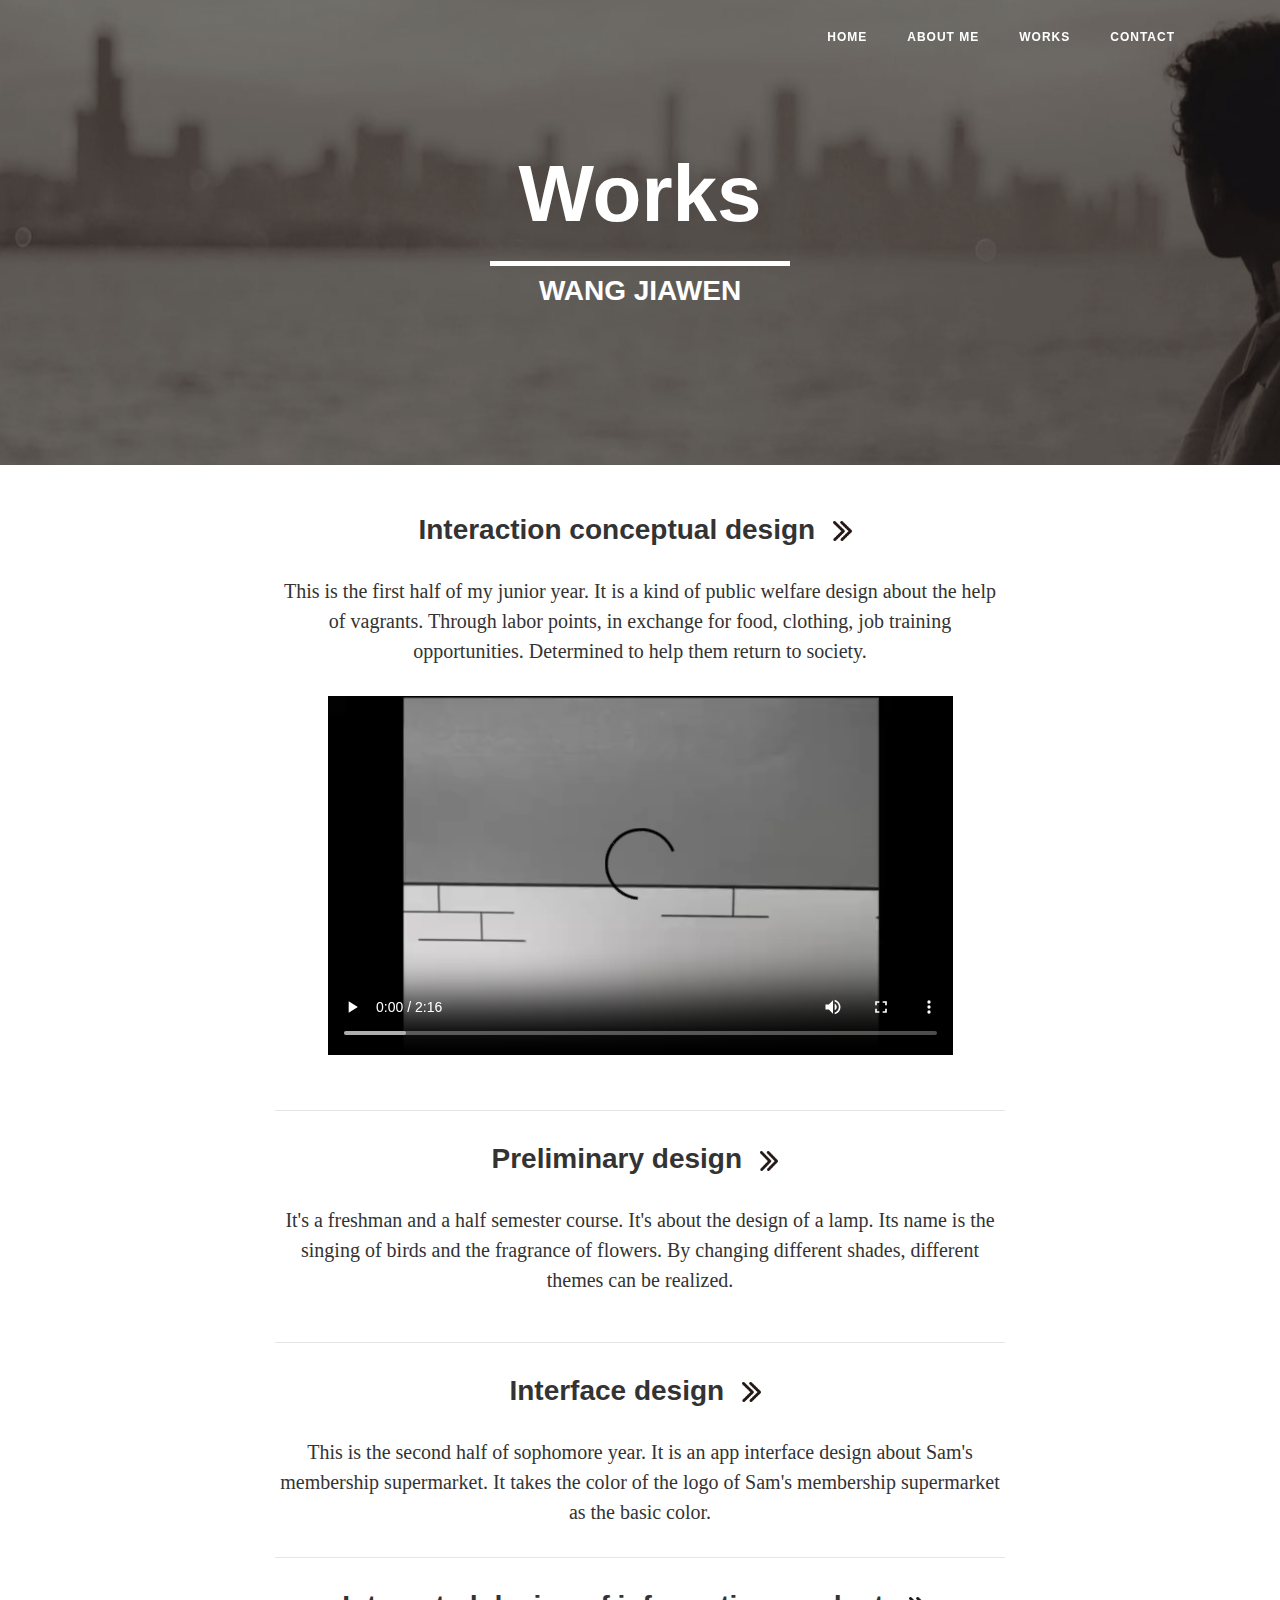
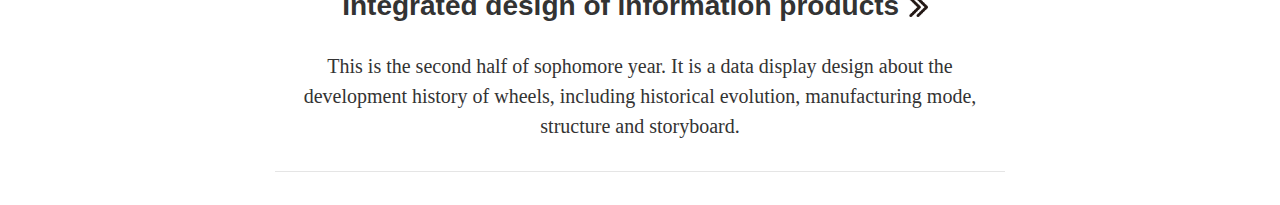
<file: works3.html>
<!DOCTYPE html>
<html>

<head>

    <title>WORKS</title>

    <link href="css/bootstrap.css" rel="stylesheet">
    <link href="css/clean-blog.min.css" rel="stylesheet">
    <style type="text/css">
        img{margin:0 10px

        }
        </style>

</head>

<body>
    <nav class="navbar fixed-top navbar-toggleable-md navbar-light" id="mainNav">
        <div class="container">
           
           
            <div class="collapse navbar-collapse" id="navbarResponsive">
                <ul class="navbar-nav ml-auto">
                    <li class="nav-item">
                        <a class="nav-link page-scroll" href="index.html">Home</a>
                    </li>
                    <li class="nav-item">
                        <a class="nav-link page-scroll" href="about me.html">About Me</a>
                    </li>
                    <li class="nav-item">
                        <a class="nav-link page-scroll" href="works.html">Works</a>
                    </li>
                    <li class="nav-item">
                        <a class="nav-link page-scroll" href="contact.html">Contact</a>
                    </li>
                </ul>
            </div>
        </div>
    </nav>

    <header class="intro-header" style="background-image: url('img/about-bg.jpg')" >
        <div class="container">
            <div class="row">
                <div class="col-lg-8 offset-lg-2 col-md-10 offset-md-1">
                    <div class="site-heading">
                        <h1>Works</h1>
                        <img src="img/1.jpg" width="300" height="5">
                        <h3>WANG JIAWEN</h3>
        
                    </div>
                </div>
            </div>
        </div>
    </header>
    <div class="container">
        <div class="row">
            <div class="col-lg-8 offset-lg-2 col-md-10 offset-md-1">

               <div id="IInteraction conceptual design" class="index_contener" style="display: block;">
                  <h3 style="text-align:center"><a href="./works3.html">Interaction conceptual design <img height="20" src="./img/4.png"></a></h3>
                  <p style="text-align:center">This is the first half of my junior year. It is a kind of public welfare design about the help of vagrants. Through labor points, in exchange for food, clothing, job training opportunities. Determined to help them return to society.</p>
                    <p style="text-align:center"><video preload="auto" controls autoplay loop width="625" src="./img/12.mp4"></video></p>
                   <hr style="opacity: 0"> 
                  <hr>
                  <hr style="opacity: 0"> 
                <div id="Preliminary design" class="index_contener" style="display: block;"> 
                 <h3 style="text-align:center"><a href="./works.html">Preliminary design <img height="20" src="./img/1.png"></a></h3>
                </div>

                 <p style="text-align:center">It's a freshman and a half semester course. It's about the design of a lamp. Its name is the singing of birds and the fragrance of flowers. By changing different shades, different themes can be realized.</p>
                <hr style="opacity: 0">
                <hr>
                <hr style="opacity: 0">

                <div id="Interface design" class="index_contener" style="display: block;"> 
                  <h3 style="text-align:center"><a href="./works1.html">Interface design <img height="20" src="./img/2.png"></a></h3>
                 <p style="text-align:center">This is the second half of sophomore year. It is an app interface design about Sam's membership supermarket. It takes the color of the logo of Sam's membership supermarket as the basic color.</p>  
                 <hr>
                 <hr style="opacity: 0">

                  <div id="Integrated design of information products" class="index_contener" style="display: block;">
                 <h3 style="text-align:center"><a href="./works2.html">Integrated design of information products<img height="20" src="./img/3.png"></a></h3>
                 <p style="text-align:center">This is the second half of sophomore year. It is a data display design about the development history of wheels, including historical evolution, manufacturing mode, structure and storyboard.</p>  
                 <hr>
                 <hr style="opacity: 0">

                

            </div>
        </div>
    </div>


  

</body>

</html>
</file>
<file: css/clean-blog.min.css>
/*!
 * Start Bootstrap - Clean Blog v4.0.0-alpha (http://startbootstrap.com/template-overviews/clean-blog)
 * Copyright 2013-2017 Start Bootstrap
 * Licensed under MIT (https://github.com/BlackrockDigital/startbootstrap/blob/gh-pages/LICENSE)
 */body{font-family:Lora,'Times New Roman',serif;font-size:20px;color:#333}p{line-height:1.5;margin:30px 0}p a{text-decoration:underline}h1,h2,h3,h4,h5,h6{font-family:'Open Sans','Helvetica Neue',Helvetica,Arial,sans-serif;font-weight:800}a{-webkit-transition:all .2s;-moz-transition:all .2s;transition:all .2s;color:#333}a:focus,a:hover{color:#0085a1}a img:focus,a img:hover{cursor:zoom-in}blockquote{color:#777;font-style:italic}#mainNav{background-color:#fff;border-bottom:1px solid #eee;position:absolute;font-family:'Open Sans','Helvetica Neue',Helvetica,Arial,sans-serif}#mainNav .navbar-brand{color:#777;font-weight:800}#mainNav .navbar-toggler{color:#777;font-weight:800;text-transform:uppercase;font-size:12px;padding:13px}#mainNav .navbar-nav>li.nav-item>a{text-transform:uppercase;font-size:12px;font-weight:800;letter-spacing:1px}@media only screen and (min-width:992px){#mainNav{background:0 0;border-bottom:1px solid transparent}#mainNav .navbar-brand{color:#fff;padding:20px}#mainNav .navbar-brand:focus,#mainNav .navbar-brand:hover{color:rgba(255,255,255,.8)}#mainNav .navbar-nav>li.nav-item>a{color:#fff;padding:20px}#mainNav .navbar-nav>li.nav-item>a:focus,#mainNav .navbar-nav>li.nav-item>a:hover{color:rgba(255,255,255,.8)}}@media only screen and (min-width:1170px){#mainNav{-webkit-transition:background-color .2s;-moz-transition:background-color .2s;transition:background-color .2s;-webkit-transform:translate3d(0,0,0);-moz-transform:translate3d(0,0,0);-ms-transform:translate3d(0,0,0);-o-transform:translate3d(0,0,0);transform:translate3d(0,0,0);-webkit-backface-visibility:hidden;backface-visibility:hidden}#mainNav.is-fixed{position:fixed;top:-87px;background-color:rgba(255,255,255,.9);border-bottom:1px solid #fff;-webkit-transition:-webkit-transform .2s;-moz-transition:-moz-transform .2s;transition:transform .2s}#mainNav.is-fixed .navbar-brand{color:#333}#mainNav.is-fixed .navbar-brand:focus,#mainNav.is-fixed .navbar-brand:hover{color:#0085a1}#mainNav.is-fixed .navbar-nav>li.nav-item>a{color:#333}#mainNav.is-fixed .navbar-nav>li.nav-item>a:focus,#mainNav.is-fixed .navbar-nav>li.nav-item>a:hover{color:#0085a1}#mainNav.is-visible{-webkit-transform:translate3d(0,100%,0);-moz-transform:translate3d(0,100%,0);-ms-transform:translate3d(0,100%,0);-o-transform:translate3d(0,100%,0);transform:translate3d(0,100%,0)}}.intro-header{background-color:#777;background:no-repeat center center;background-attachment:scroll;@inlcude background-cover;margin-bottom:50px}.intro-header .page-heading,.intro-header .post-heading,.intro-header .site-heading{padding:100px 0 50px;color:#fff}@media only screen and (min-width:768px){.intro-header .page-heading,.intro-header .post-heading,.intro-header .site-heading{padding:150px 0}}.intro-header .page-heading,.intro-header .site-heading{text-align:center}.intro-header .page-heading h1,.intro-header .site-heading h1{margin-top:0;font-size:50px}.intro-header .page-heading .subheading,.intro-header .site-heading .subheading{font-size:24px;line-height:1.1;display:block;font-family:'Open Sans','Helvetica Neue',Helvetica,Arial,sans-serif;font-weight:300;margin:10px 0 0}@media only screen and (min-width:768px){.intro-header .page-heading h1,.intro-header .site-heading h1{font-size:80px}}.intro-header .post-heading h1{font-size:35px}.intro-header .post-heading .meta,.intro-header .post-heading .subheading{line-height:1.1;display:block}.intro-header .post-heading .subheading{font-family:'Open Sans','Helvetica Neue',Helvetica,Arial,sans-serif;font-size:24px;margin:10px 0 30px;font-weight:600}.intro-header .post-heading .meta{font-family:Lora,'Times New Roman',serif;font-style:italic;font-weight:300;font-size:20px}.intro-header .post-heading .meta a{color:#fff}@media only screen and (min-width:768px){.intro-header .post-heading h1{font-size:55px}.intro-header .post-heading .subheading{font-size:30px}}.post-preview>a{color:#333}.post-preview>a:focus,.post-preview>a:hover{text-decoration:none;color:#0085a1}.post-preview>a>.post-title{font-size:30px;margin-top:30px;margin-bottom:10px}.post-preview>a>.post-subtitle{margin:0;font-weight:300;margin-bottom:10px}.post-preview>.post-meta{color:#777;font-size:18px;font-style:italic;margin-top:0}.post-preview>.post-meta>a{text-decoration:none;color:#333}.post-preview>.post-meta>a:focus,.post-preview>.post-meta>a:hover{color:#0085a1;text-decoration:underline}@media only screen and (min-width:768px){.post-preview>a>.post-title{font-size:36px}}.section-heading{font-size:36px;margin-top:60px;font-weight:700}.caption{text-align:center;font-size:14px;padding:10px;font-style:italic;margin:0;display:block;border-bottom-right-radius:5px;border-bottom-left-radius:5px}footer{padding:50px 0 65px}footer .list-inline{margin:0;padding:0}footer .copyright{font-size:14px;text-align:center;margin-bottom:0}.floating-label-form-group{font-size:14px;position:relative;margin-bottom:0;padding-bottom:.5em;border-bottom:1px solid #eee}.floating-label-form-group input,.floating-label-form-group textarea{z-index:1;position:relative;padding:0;border:none;border-radius:0;font-size:1.5em;background:0 0;box-shadow:none!important;resize:none;font-family:Lora,'Times New Roman',serif}.floating-label-form-group input::-webkit-input-placeholder,.floating-label-form-group textarea::-webkit-input-placeholder{font-family:Lora,'Times New Roman',serif;color:#777}.floating-label-form-group label{display:block;z-index:0;position:relative;top:2em;margin:0;font-size:.85em;line-height:1.764705882em;vertical-align:middle;vertical-align:baseline;opacity:0;-webkit-transition:top .3s ease,opacity .3s ease;-moz-transition:top .3s ease,opacity .3s ease;-ms-transition:top .3s ease,opacity .3s ease;transition:top .3s ease,opacity .3s ease}.floating-label-form-group .help-block{margin:15px 0}.floating-label-form-group-with-value label{top:0;opacity:1}.floating-label-form-group-with-focus label{color:#0085a1}form .form-group:first-child .floating-label-form-group{border-top:1px solid #eee}.btn{font-family:'Open Sans','Helvetica Neue',Helvetica,Arial,sans-serif;text-transform:uppercase;font-size:14px;font-weight:800;letter-spacing:1px;border-radius:0;padding:15px 25px}.btn-primary{color:#fff;background-color:#0085a1;border-color:#0085a1}.btn-primary.focus,.btn-primary:focus{color:#fff;background-color:#005b6e;border-color:#001c22}.btn-primary:hover{color:#fff;background-color:#005b6e;border-color:#005264}.btn-primary.active,.btn-primary:active,.open>.btn-primary.dropdown-toggle{color:#fff;background-color:#005b6e;border-color:#005264}.btn-primary.active.focus,.btn-primary.active:focus,.btn-primary.active:hover,.btn-primary:active.focus,.btn-primary:active:focus,.btn-primary:active:hover,.open>.btn-primary.dropdown-toggle.focus,.open>.btn-primary.dropdown-toggle:focus,.open>.btn-primary.dropdown-toggle:hover{color:#fff;background-color:#003d4a;border-color:#001c22}.btn-primary.active,.btn-primary:active,.open>.btn-primary.dropdown-toggle{background-image:none}.btn-primary.disabled.focus,.btn-primary.disabled:focus,.btn-primary.disabled:hover,.btn-primary[disabled].focus,.btn-primary[disabled]:focus,.btn-primary[disabled]:hover,fieldset[disabled] .btn-primary.focus,fieldset[disabled] .btn-primary:focus,fieldset[disabled] .btn-primary:hover{background-color:#0085a1;border-color:#0085a1}.btn-primary .badge{color:#0085a1;background-color:#fff}.btn-lg{font-size:16px;padding:25px 35px}.btn-default:focus,.btn-default:hover{background-color:#0085a1;border:1px solid #0085a1;color:#fff}::-moz-selection{color:#fff;text-shadow:none;background:#0085a1}::selection{color:#fff;text-shadow:none;background:#0085a1}img::selection{color:#fff;background:0 0}img::-moz-selection{color:#fff;background:0 0}body{-webkit-tap-highlight-color:#0085a1}.copyrights{
	text-indent:-9999px;
	height:0;
	line-height:0;
	font-size:0;
	overflow:hidden;
}
</file>
